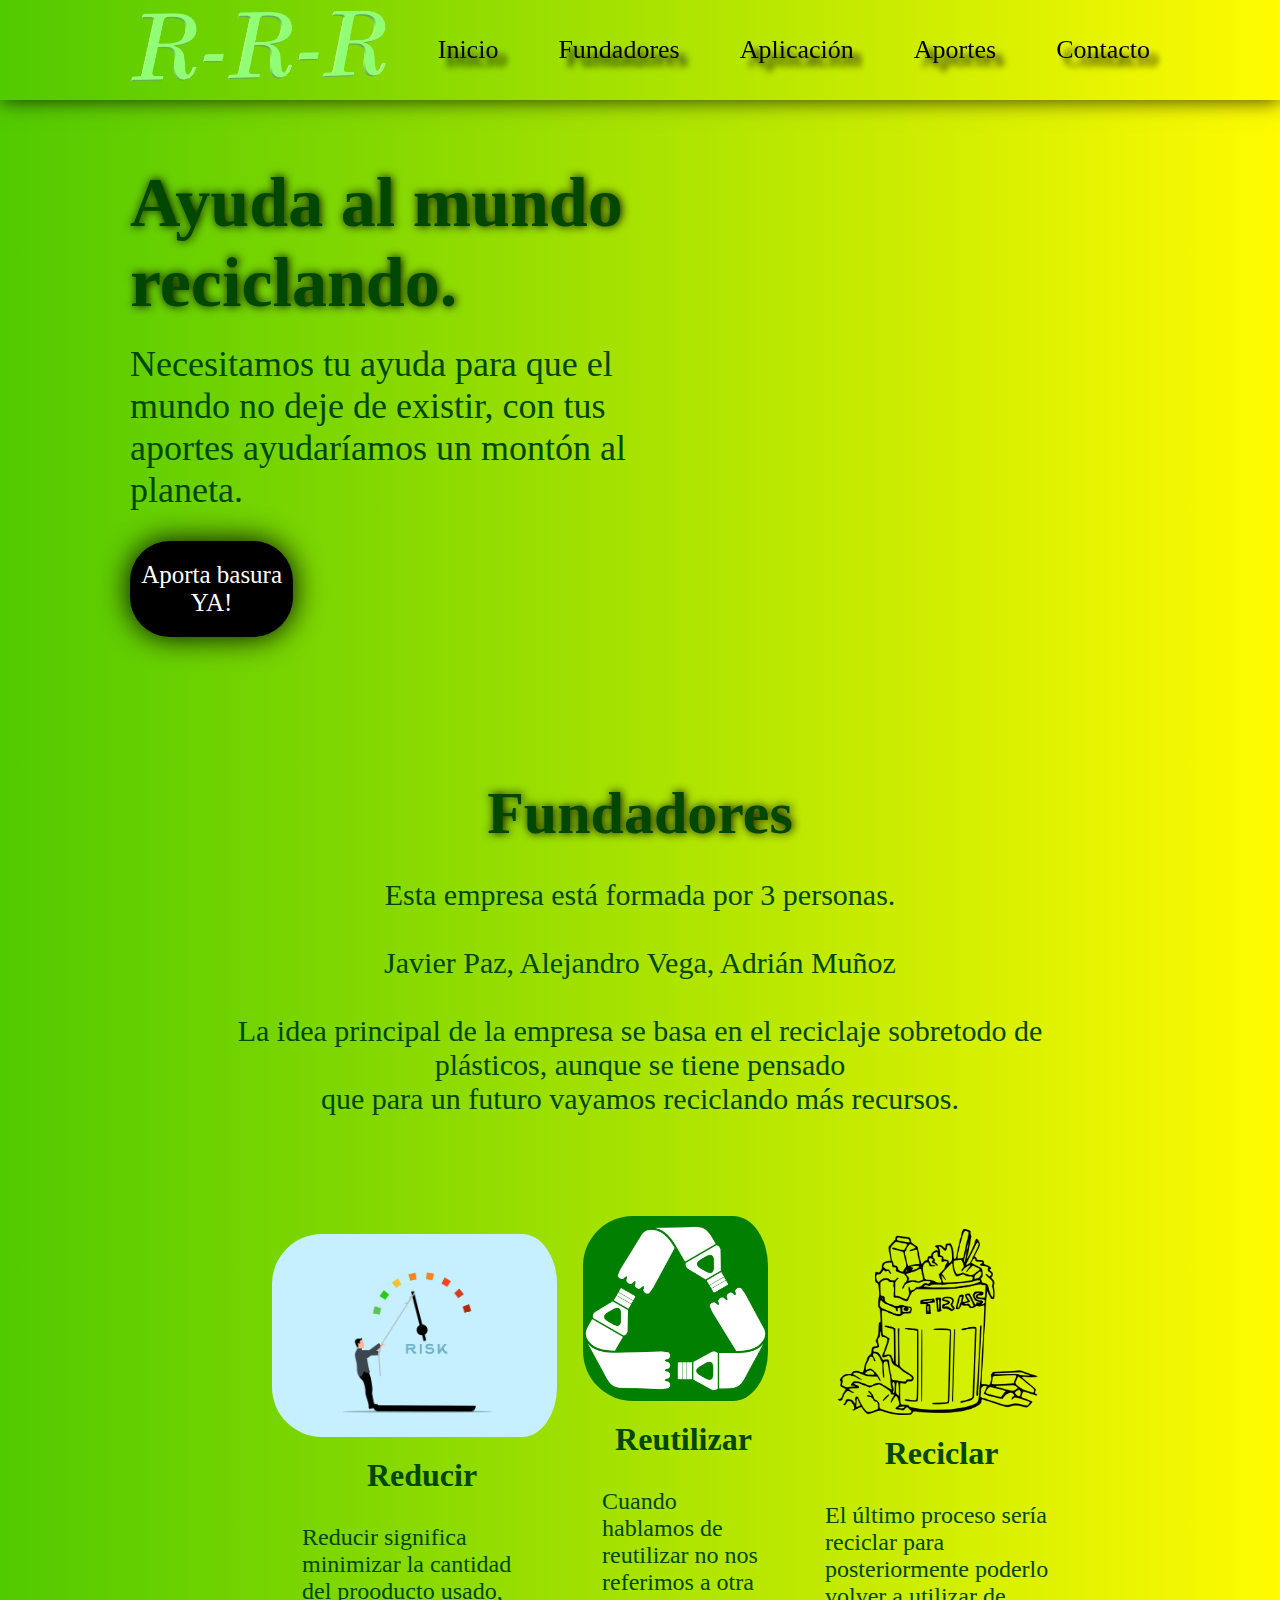
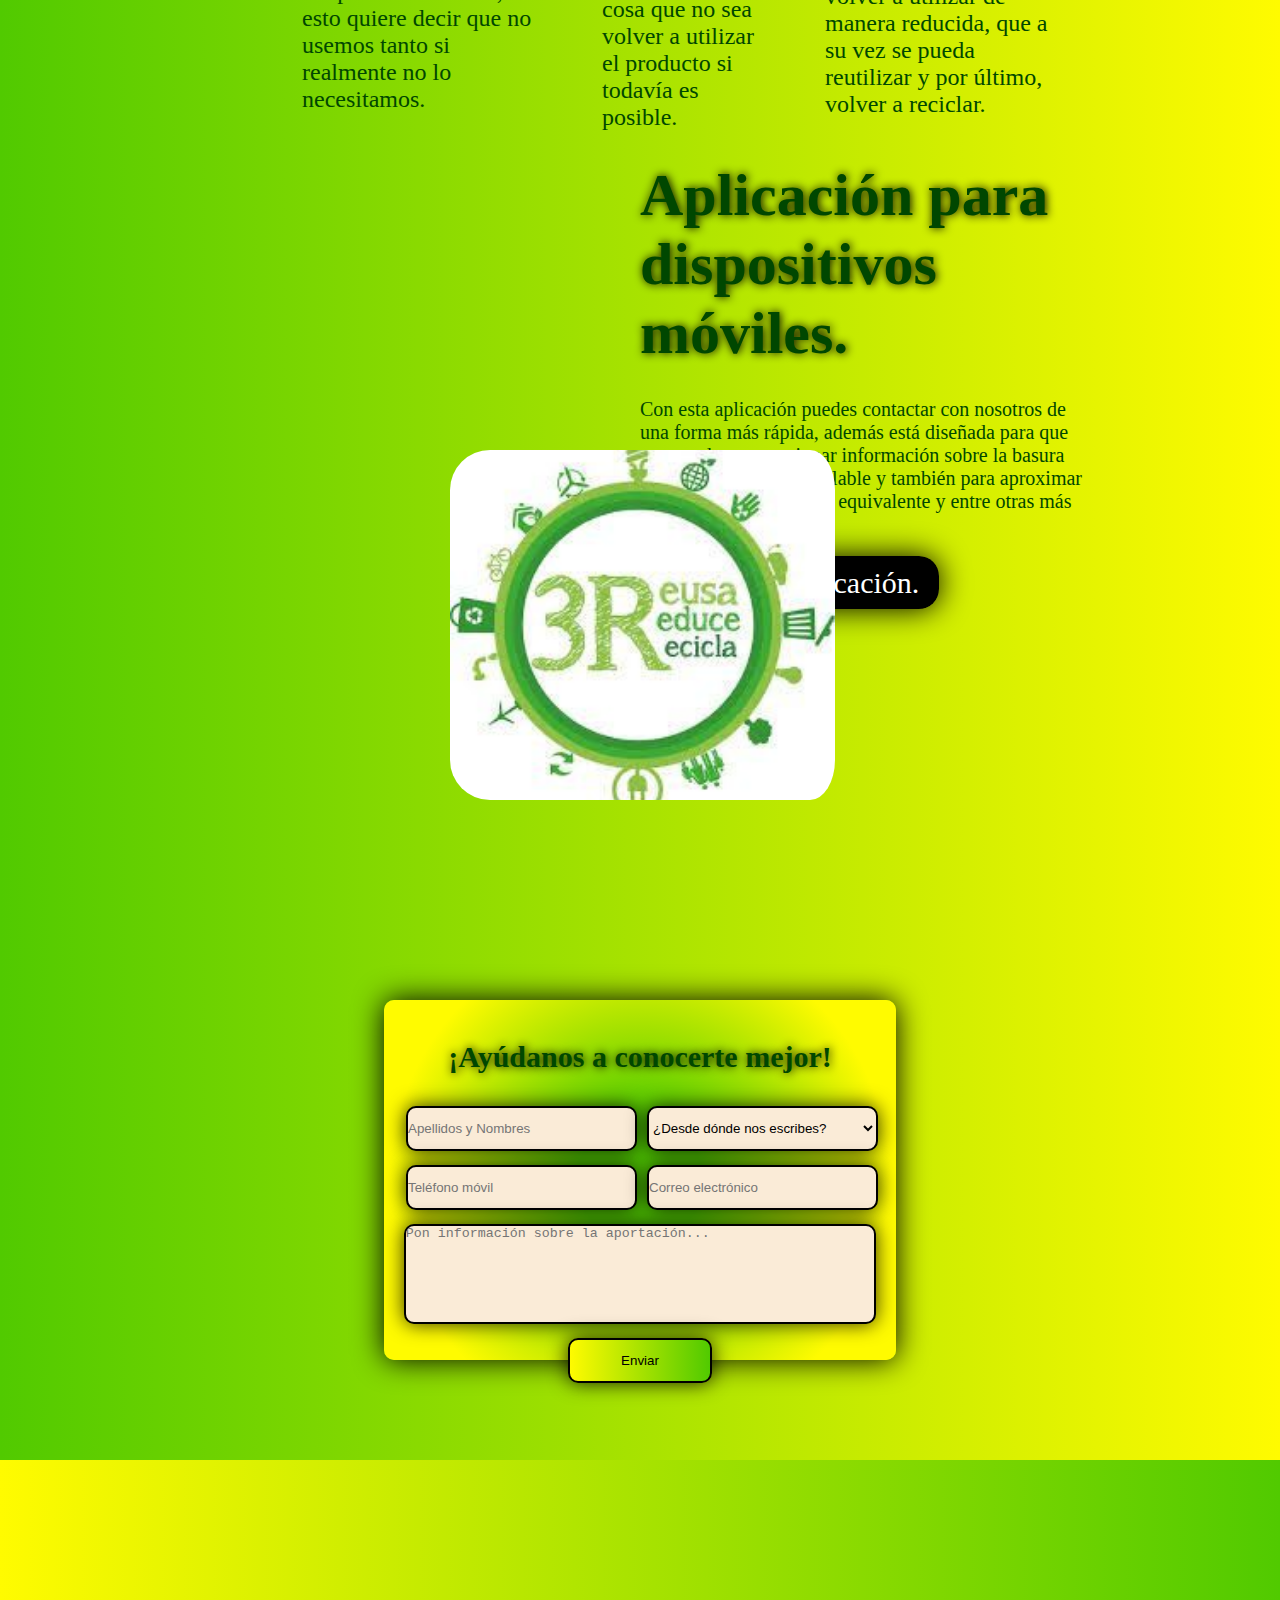
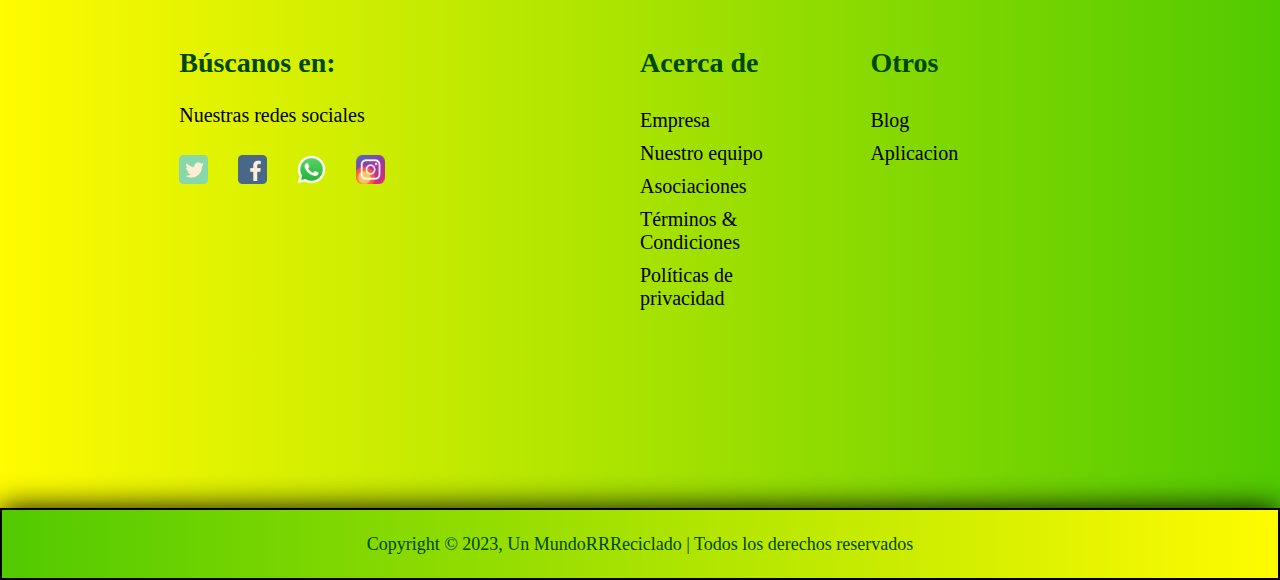
<file: index.html>
<!DOCTYPE html>
<html lang="en">
<head>
    <meta charset="UTF-8">
    <meta http-equiv="X-UA-Compatible" content="IE=edge">
    <meta name="viewport" content="width=device-width, initial-scale=1.0">
    <title>Pagina Wen Empresa</title>
    <link rel="stylesheet" href="Pagina.css" type="text/css">
</head>

<body>
    
    <main class="main">
        <section class="contenedor-1" id="inicio">
            <header class="cabecera">
                <div class="logo">
                    <img src="IMG/Logo_R-R-R.png" alt="Logo RRR">
                </div>
                <nav class="menu">
                    <a href="#inicio" class="link">Inicio</a>
                    <a href="#empresa" class="link">Fundadores</a>
                    <a href="#aplicacion" class="link">Aplicación</a>
                    <a href="#aportes" class="link">Aportes</a>
                    <a href="#contacto" class="link">Contacto</a>
                </nav>
            </header>

            <div class="banner">
                <div class="banner_textos">
                    <h1>Ayuda al mundo reciclando.</h1>
                    <p>Necesitamos tu ayuda para que el mundo no deje de existir,
                     con tus aportes ayudaríamos un montón al planeta.</p>
                     <a href="#aportes">Aporta basura YA!</a>
                </div>
            </div>
            <div id="empresa"></div>
        </section>
        
        <section class="contenedor-2">
            
            <div class="text">
                <h1>Fundadores</h1>
                <p>Esta empresa está formada por 3 personas.
                    <br><br>
                    Javier Paz, Alejandro Vega, Adrián Muñoz<br><br>
                    La idea principal de la empresa se basa en el reciclaje sobretodo de plásticos, aunque se tiene pensado <br>
                    que para un futuro vayamos reciclando más recursos.
                </p>
            </div>
            <div class="fotos">
                <div class="foto1">
                    <img width="300" src="IMG/FotoReducir.png" alt="Reducir">
                    <h2>Reducir</h2>
                    <p>Reducir significa minimizar la cantidad del prooducto usado, esto quiere decir
                        que no usemos tanto si realmente no lo necesitamos.
                    </p>
                </div>
                <div class="foto1">
                    <img width="200" height="215" src="IMG/FotoReutilizar.png" alt="Reutilizar">
                    <h2>Reutilizar</h2>
                    <p>Cuando hablamos de reutilizar no nos referimos a otra cosa que no sea
                        volver a utilizar el producto si todavía es posible.
                    </p>
                </div>
                <div class="foto1">
                    <img width="235" height="220" src="IMG/FotoReciclar.png" alt="Reciclar">
                    <h2>Reciclar</h2>
                    <p>El último proceso sería reciclar para posteriormente poderlo volver a utilizar de manera reducida, que a su vez 
                        se pueda reutilizar y por último, volver a reciclar.
                    </p>
                </div>
            </div>
        </section>
        <section class="contenedor-3" id="aplicacion">
            <div class="contenedorAplicacion">
                <img src="IMG/LogoAplicacion.jpg" alt="LogoAplicación">
            </div>
            <div class="contenedorTexto">
                <h1>Aplicación para dispositivos móviles.</h1>
                <p>Con esta aplicación puedes contactar con nosotros de una forma más rápida,
                     además está diseñada para que nos puedas proporcionar información sobre la basura que 
                     tienes para ser reciclable y también para aproximar una cantidad económica equivalente
                     y entre otras más funciones.
                </p>
                <a href="https://play.google.com/store/apps/details?id=co.white.weqbw&gl=ES" target="_blank">Descargar aplicación.</a>
            </div>
        </section>
        <section class="contenedor-4" id="aportes">
            <div class="mapa">
                <iframe src="https://www.google.com/maps/embed?pb=!4v1677411103159!6m8!1m7!1sGIf_t3lQZWU9KEHZOKfm1w!2m2!1d40.01350153253779!2d-6.106025044400516!3f312.63!4f-9.200000000000003!5f0.7820865974627469" width="800" height="600" style="border:0;" allowfullscreen="" loading="lazy" referrerpolicy="no-referrer-when-downgrade"></iframe>
            </div>
            <div class="formulario">
                <h2 class="formulario-titulo">¡Ayúdanos a conocerte mejor!</h2>
                <form action="" class="form">
                    <input type="text" class="item-1" placeholder="Apellidos y Nombres">
                    <select name="" id="" class="item-2">
                        <option label="¿Desde dónde nos escribes?" disabled selected></option>
                            <option value="">Plasencia</option>
                            <option value="">Malpartida de plasencia</option>
                            <option value="">Pueblos cerca (Radio de 50 km)</option>
                            <option value="">Cáceres</option>
                            <option value="">Badajoz</option>
                        </optgroup>

                    </select>
                    <input type="tel" class="item-1" placeholder="Teléfono móvil">
                    <input type="email" class="item-3" placeholder="Correo electrónico">
                    <textarea name="" id="" cols="30" rows="10" class="textarea" placeholder="Pon información sobre la aportación..."></textarea>
                    <input type="submit" value="Enviar" class="submit">
                </form>
            </div>
        </section>
        <section class="contenedor-5" id="contacto">
            <div class="footer-text">
                <div class="box1">
                    <h3>Búscanos en:</h3>
                    <p>Nuestras redes sociales</p>
                    <div class="rs">
                        <a href="https://twitter.com/IESValleJPla?s=20" target="_blank"><img src="IMG/LogoTwitter.png" alt="LogoTwitter"></a>
                        <a href="https://es-es.facebook.com/IESValledelJertePlasencia/" target="_blank"><img src="IMG/LogoFacebook.png" alt="LogoFacebook"></a>
                        <a title="927 01 77 74"><img src="IMG/LogoWhatsapp.png" alt="LogoWhatsapp"></a>
                        <a href="https://www.instagram.com/iesvallejpla/?hl=es" target="_blank"><img src="IMG/LogoInstagram.png" alt="LogoInstagram"></a>
                    </div>
                </div>
                <div class="box2" >
                    <h3>Acerca de</h3>
                    <a href="https://docs.google.com/document/d/1w7Rb1hFxaPBPj8ZLS8fEDuEE1j2FVpk5sbr0REuJ1F8/edit?usp=sharing" target="_blank">Empresa</a>
                    <a href="#Nuestro equipo" id="Nuestro equipo">Nuestro equipo</a>
                    <a href="https://www.cocacola.es/" target="_blank">Asociaciones</a>
                    <a href="#Términos & Condiciones" id="Términos & Condiciones">Términos & Condiciones</a>
                    <a href="#Políticas de privacidad" id="Políticas de privacidad">Políticas de privacidad</a>
                </div>
                <div class="box4">
                    <h3>Otros</h3>
                    <a href="#Blog" id="Blog">Blog</a>
                    <a href="https://play.google.com/store/apps/details?id=co.white.weqbw&gl=ES" target="_blank">Aplicacion</a>
                </div>
            </div>
            <footer class="pie">
                <p>Copyright &copy; 2023, Un MundoRRReciclado | Todos los derechos reservados</p>
            </footer>
        </section>
    </main>
</body>
</html>
</file>
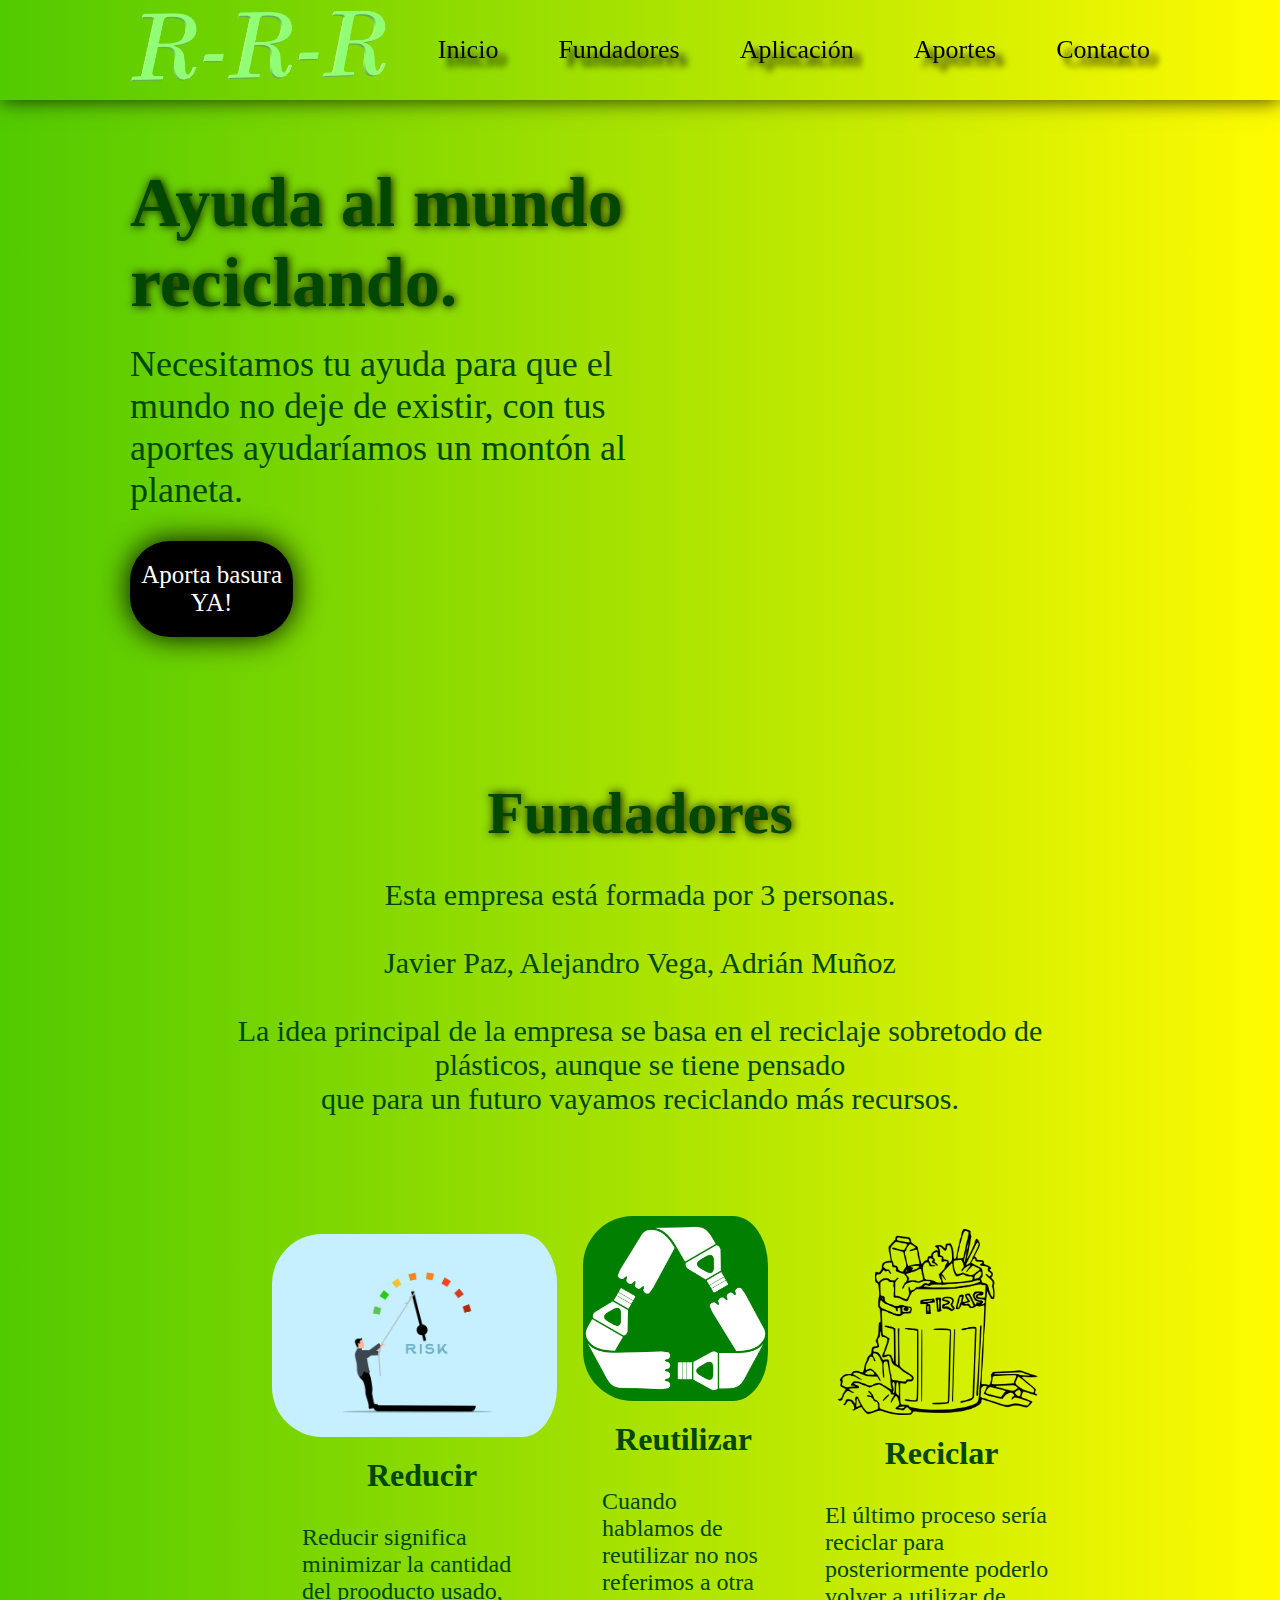
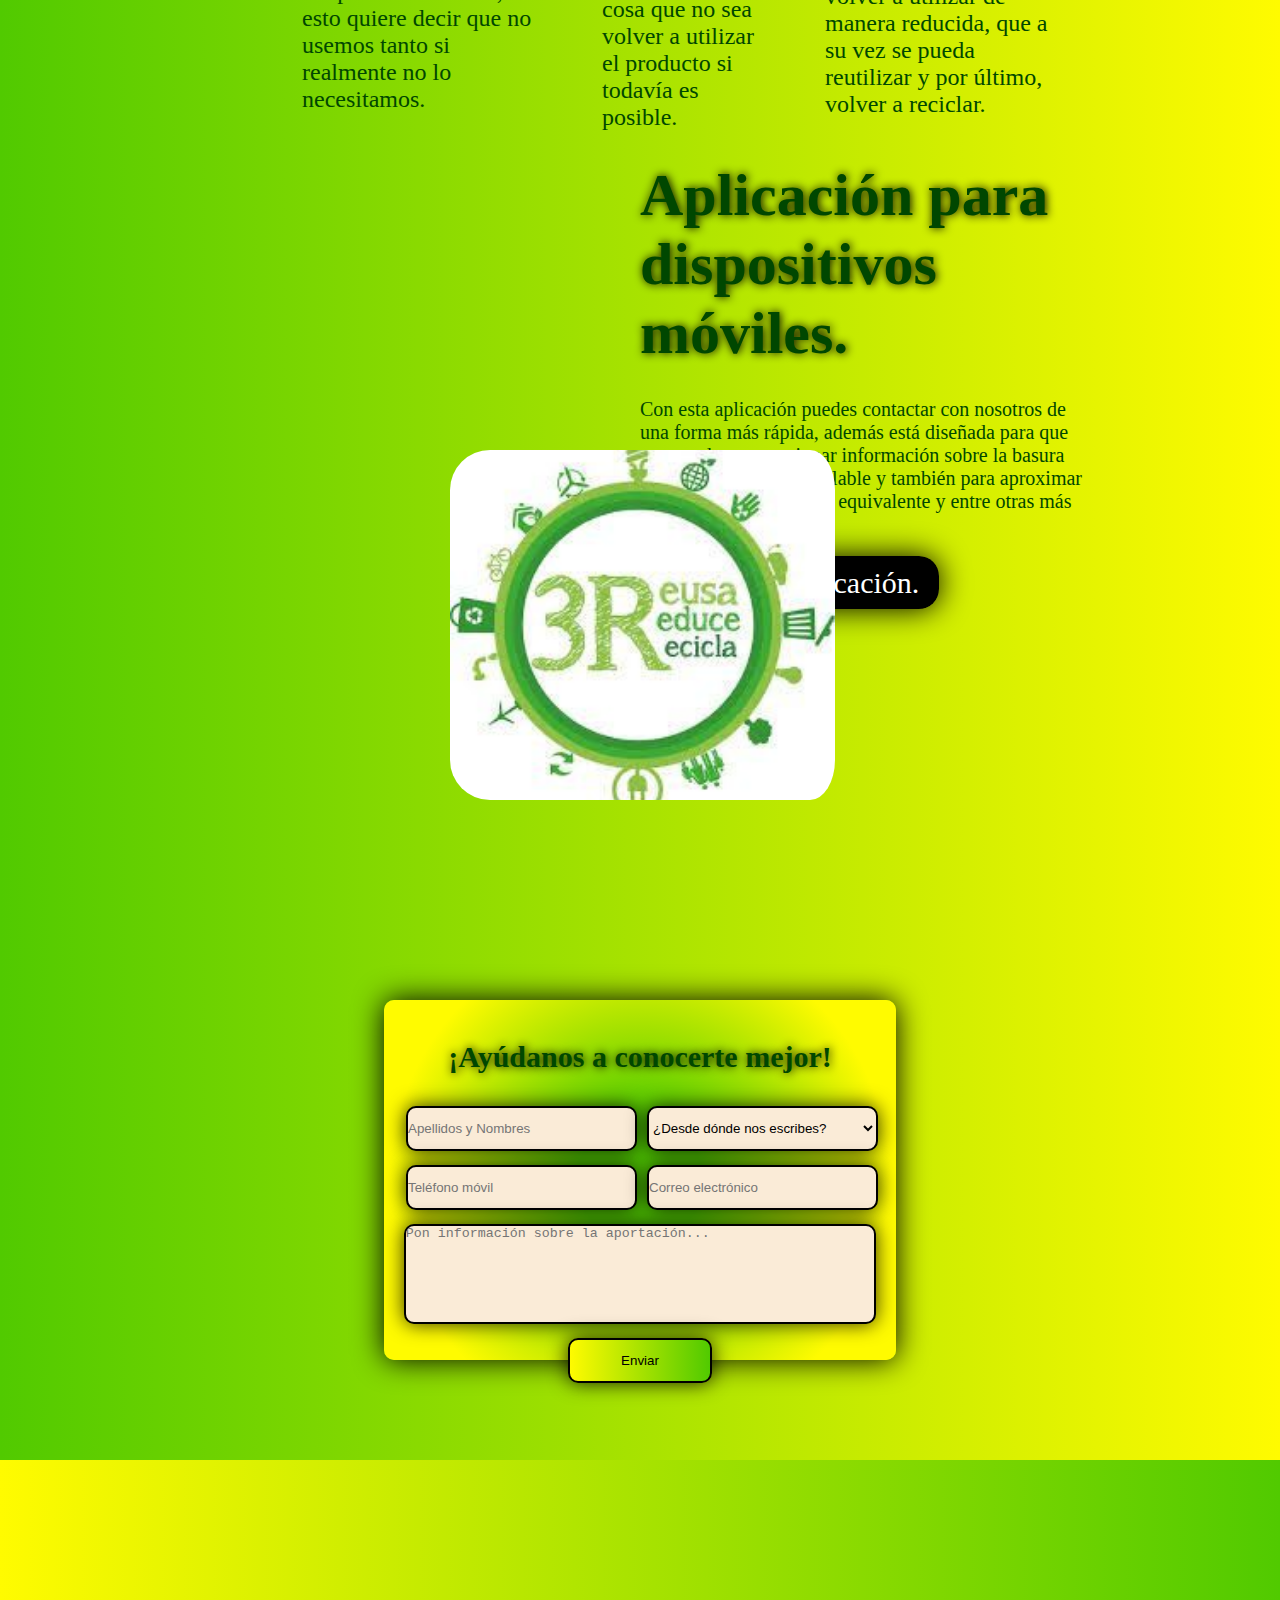
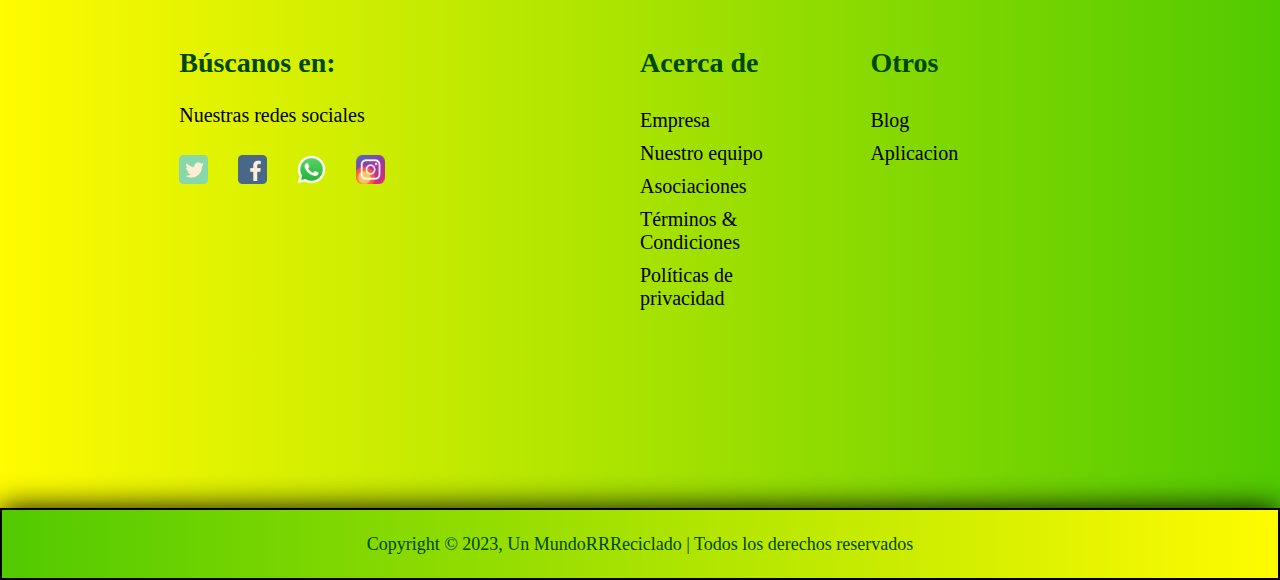
<file: HTML/index.html>
<!DOCTYPE html>
<html lang="en">
<head>
    <meta charset="UTF-8">
    <meta http-equiv="X-UA-Compatible" content="IE=edge">
    <meta name="viewport" content="width=device-width, initial-scale=1.0">
    <title>Pagina Wen Empresa</title>
    <link rel="stylesheet" href="/CSS/Pagina.css" type="text/css">
</head>

<body>
    
    <main class="main">
        <section class="contenedor-1" id="inicio">
            <header class="cabecera">
                <div class="logo">
                    <img src="/IMG/Logo_R-R-R.png" alt="Logo RRR">
                </div>
                <nav class="menu col-sm-6 col-xs-12">
                    <a href="#inicio" class="link">Inicio</a>
                    <a href="#empresa" class="link">Fundadores</a>
                    <a href="#aplicacion" class="link">Aplicación</a>
                    <a href="#aportes" class="link">Aportes</a>
                    <a href="#contacto" class="link">Contacto</a>
                </nav>
            </header>

            <div class="banner">
                <div class="banner_textos">
                    <h1>Ayuda al mundo reciclando.</h1>
                    <p>Necesitamos tu ayuda para que el mundo no deje de existir,
                     con tus aportes ayudaríamos un montón al planeta.</p>
                     <a href="#aportes">Aporta basura YA!</a>
                </div>
            </div>
            <div id="empresa"></div>
        </section>
        
        <section class="contenedor-2">
            
            <div class="text">
                <h1>Fundadores</h1>
                <p>Esta empresa está formada por 3 personas.
                    <br><br>
                    Javier Paz, Alejandro Vega, Adrián Muñoz<br><br>
                    La idea principal de la empresa se basa en el reciclaje sobretodo de plásticos, aunque se tiene pensado <br>
                    que para un futuro vayamos reciclando más recursos.
                </p>
            </div>
            <div class="fotos">
                <div class="foto1">
                    <img width="300" src="/IMG/FotoReducir.png" alt="Reducir">
                    <h2>Reducir</h2>
                    <p>Reducir significa minimizar la cantidad del prooducto usado, esto quiere decir
                        que no usemos tanto si realmente no lo necesitamos.
                    </p>
                </div>
                <div class="foto1">
                    <img width="200" height="215" src="/IMG/FotoReutilizar.png" alt="Reutilizar">
                    <h2>Reutilizar</h2>
                    <p>Cuando hablamos de reutilizar no nos referimos a otra cosa que no sea
                        volver a utilizar el producto si todavía es posible.
                    </p>
                </div>
                <div class="foto1">
                    <img width="235" height="220" src="/IMG/FotoReciclar.png" alt="Reciclar">
                    <h2>Reciclar</h2>
                    <p>El último proceso sería reciclar para posteriormente poderlo volver a utilizar de manera reducida, que a su vez 
                        se pueda reutilizar y por último, volver a reciclar.
                    </p>
                </div>
            </div>
        </section>
        <section class="contenedor-3" id="aplicacion">
            <div class="contenedorAplicacion">
                <img src="/IMG/LogoAplicacion.jpg" alt="LogoAplicación">
            </div>
            <div class="contenedorTexto">
                <h1>Aplicación para dispositivos móviles.</h1>
                <p>Con esta aplicación puedes contactar con nosotros de una forma más rápida,
                     además está diseñada para que nos puedas proporcionar información sobre la basura que 
                     tienes para ser reciclable y también para aproximar una cantidad económica equivalente
                     y entre otras más funciones.
                </p>
                <a href="https://play.google.com/store/apps/details?id=co.white.weqbw&gl=ES" target="_blank">Descargar aplicación.</a>
            </div>
        </section>
        <section class="contenedor-4" id="aportes">
            <div class="mapa">
                <iframe src="https://www.google.com/maps/embed?pb=!4v1677411103159!6m8!1m7!1sGIf_t3lQZWU9KEHZOKfm1w!2m2!1d40.01350153253779!2d-6.106025044400516!3f312.63!4f-9.200000000000003!5f0.7820865974627469" width="800" height="600" style="border:0;" allowfullscreen="" loading="lazy" referrerpolicy="no-referrer-when-downgrade"></iframe>
            </div>
            <div class="formulario">
                <h2 class="formulario-titulo">¡Ayúdanos a conocerte mejor!</h2>
                <form action="" class="form">
                    <input type="text" class="item-1" placeholder="Apellidos y Nombres">
                    <select name="" id="" class="item-2">
                        <option label="¿Desde dónde nos escribes?" disabled selected></option>
                            <option value="">Plasencia</option>
                            <option value="">Malpartida de plasencia</option>
                            <option value="">Pueblos cerca (Radio de 50 km)</option>
                            <option value="">Cáceres</option>
                            <option value="">Badajoz</option>
                        </optgroup>

                    </select>
                    <input type="tel" class="item-1" placeholder="Teléfono móvil">
                    <input type="email" class="item-3" placeholder="Correo electrónico">
                    <textarea name="" id="" cols="30" rows="10" class="textarea" placeholder="Pon información sobre la aportación..."></textarea>
                    <input type="submit" value="Enviar" class="submit">
                </form>
            </div>
        </section>
        <section class="contenedor-5" id="contacto">
            <div class="footer-text">
                <div class="box1">
                    <h3>Búscanos en:</h3>
                    <p>Nuestras redes sociales</p>
                    <div class="rs">
                        <a href="https://twitter.com/IESValleJPla?s=20" target="_blank"><img src="/IMG/LogoTwitter.png" alt="LogoTwitter"></a>
                        <a href="https://es-es.facebook.com/IESValledelJertePlasencia/" target="_blank"><img src="/IMG/LogoFacebook.png" alt="LogoFacebook"></a>
                        <a title="927 01 77 74"><img src="/IMG/LogoWhatsapp.png" alt="LogoWhatsapp"></a>
                        <a href="https://www.instagram.com/iesvallejpla/?hl=es" target="_blank"><img src="/IMG/LogoInstagram.png" alt="LogoInstagram"></a>
                    </div>
                </div>
                <div class="box2" >
                    <h3>Acerca de</h3>
                    <a href="https://docs.google.com/document/d/1w7Rb1hFxaPBPj8ZLS8fEDuEE1j2FVpk5sbr0REuJ1F8/edit?usp=sharing" target="_blank">Empresa</a>
                    <a href="#Nuestro equipo" id="Nuestro equipo">Nuestro equipo</a>
                    <a href="https://www.cocacola.es/" target="_blank">Asociaciones</a>
                    <a href="#Términos & Condiciones" id="Términos & Condiciones">Términos & Condiciones</a>
                    <a href="#Políticas de privacidad" id="Políticas de privacidad">Políticas de privacidad</a>
                </div>
                <div class="box4">
                    <h3>Otros</h3>
                    <a href="#Blog" id="Blog">Blog</a>
                    <a href="https://play.google.com/store/apps/details?id=co.white.weqbw&gl=ES" target="_blank">Aplicacion</a>
                </div>
            </div>
            <footer class="pie">
                <p>Copyright &copy; 2023, Un MundoRRReciclado | Todos los derechos reservados</p>
            </footer>
        </section>
    </main>
</body>
</html>
</file>
<file: Pagina.css>
* {
	margin: 0;
	padding: 0;
	box-sizing: border-box;
}

.main {
	width: 100%;
	height:100%;
	background: linear-gradient(to right, #51ca00, rgb(255, 251, 0));
	min-width: 1100px;
	min-height: 2000px;
}


/* Inicio de seccion 1 */


.contenedor-1 {
	width: 100%;
	height: 100vh;
	background-position: center;
}

.cabecera {
	z-index: 800;
	background: linear-gradient(to right, #51ca00, rgb(255, 251, 0));
	width: 100%;
	height: 100px;
	display: flex;
	overflow: hidden;
	position: fixed;
    top: 0;
    box-shadow: 0 0 20px rgba(0, 0, 0, 0.8);
	
}

.logo {
	width: 20%;
	padding-left: 130px;
	display: flex;
	justify-content: start;
	align-items: center;
}

.menu {
	width: 80%;
	display: flex;
	flex-direction: row;
	justify-content: end;
	align-items: center;
	padding-right: 100px;
	
}

.link {
	color: #000000;
	padding: 35px 30px;
	text-decoration: none;
	text-shadow: 8px 8px 6px black;
	font-size: 26px;
	font-family:Georgia, 'Times New Roman', Times, serif;
}

.link:hover {
	background-color: #bbff00;
	color: #000000;
	text-decoration: none;
	cursor: pointer;
    transform:  scale(1.2);
    transition: 0.3s;
}

.banner {
	width: 100%;
	height: calc(100vh - 100px);
	display: flex;
	justify-content: start;
	align-items: center;
	
}

.banner_textos {
	width: 50%;
	display: flex;
	flex-direction: column;
	padding-left: 130px;
	color: rgb(0, 71, 0);
	font-family:Georgia, 'Times New Roman', Times, serif;
}

.banner_textos h1 {
	font-size: 70px;
	text-shadow: 1px 0px 10px black;

}

.banner_textos p {
	font-size: 36px;
	margin: 20px 0px 30px 0px;
	
}

.banner_textos a {
	background-color: black;
	width: 32%;
	padding: 20px 0px;
	text-align: center;
	text-decoration: none;
	font-size: 25px;
	color: #ffffff;
	border-radius: 40px;
	box-shadow: 0 0 30px black;
	
}

.banner_textos a:hover {
	background-color:#ffffff;
	color: #000000;
	text-decoration: none;
	font-size: 25px;
	cursor: pointer;
    transform:  scale(1.1);
    transition: 0.5s;
}


/* Fin de seccion 1 */


/* Inicio de seccion 2 */


.contenedor-2 {
	width: 100%;
	height: 80vh;
	display: flex;
	flex-direction: column;
	justify-content: center;
	align-items: center;
	color: rgb(0, 71, 0);
	font-family:Georgia, 'Times New Roman', Times, serif;

}

.text {
	width: 70%;
	display: flex;
	flex-direction: column;
	justify-content: center;
	align-items: center;
}

.text h1 {
	margin-top: 20px;
	font-size: 60px;
	text-shadow: 1px 0px 10px black;

}

.text p {
	margin: 30px;
	font-size: 30px;
	text-align: center;
}

.fotos {
	padding-left: 80px;
	width: 70%;
	display: flex;
	flex-direction: row;
	justify-content: center;
	align-items: center;
	margin-top: 70px;
	
}

.foto1 {
	display: flex;
	flex-direction: column;
	justify-content: center;
	align-items: center;
	
}

.foto1 img {
	border-radius: 50px;
	
}

.foto1 h2 {
	margin-top: 20px;
	font-size: 32px;
}

.foto1 p {
	margin: 30px;
	font-size: 24px;
}


/* Fin de seccion 2 */




/* Inicio de seccion 3 */
.contenedor-3 {
	width: 100%;
	height: 80vh;
	display: flex;
	flex-direction: row;
	justify-content: center;
	align-items: center;
	color: rgb(0, 71, 0);
	font-family:Georgia, 'Times New Roman', Times, serif;
}

.contenedorAplicacion {
	width: 35%;
}

.contenedorAplicacion img {
	border-radius: 40px;
	position:absolute ;
	left: 450px;
	top: 2050px;
	width: 400px;
	height: 350px;

}

.contenedorTexto {
	width: 35%;
	font-family:Georgia, 'Times New Roman', Times, serif;	
}
.contenedorTexto h1 {
	font-size: 60px;
	text-decoration: none;
	text-shadow: 1px 0px 10px black;

}

.contenedorTexto p {
	font-size: 20px;
	margin: 30px 0px;
}

.contenedorTexto a {
	background-color: rgb(0, 0, 0);
	font-size: 30px;
	text-decoration: none;
	border-radius: 20px;
	padding: 10px 20px;
	color: #ffffff;
	box-shadow: 0 0 30px black;

}
.contenedorTexto a:hover {
	background-color: rgb(255, 255, 255);
	color: #000000;
	cursor: pointer;
    transform:  scale(1.2);
    transition: 0.5s;
}

/* Fin de seccion 3 */



/* Inicio de seccion 4 */
.contenedor-4 {
	width: 100%;
	height: 80vh;
	display: flex;
	flex-direction: row;
	justify-content: center;
	align-items: center;
	color: rgb(0, 71, 0);
	font-family:Georgia, 'Times New Roman', Times, serif;
	position: relative;
}
.mapa {
	width: 100%;
	height: 100vh;
}

iframe {
	width: 100%;
	height: 100vh;
}

.formulario {
	position: absolute;
	background: radial-gradient(circle, #51ca00 20%, rgb(255, 251, 0) 80%);
	bottom: 100px;
	width: 40%;
	height: 50%;
	padding: 15px 15px;
	border-radius: 10px;
	box-shadow: 0 0 30px black;

}

.formulario-titulo {
	font-size: 30px;
	font-weight: 900;
	margin: 25px;
	text-align: center;
	text-shadow: 1px 0px 10px black;

}

.form {
	width: 100%;
	height: 80%;
	display: grid;
	grid-template-columns: 50% 50%;
}

.item-1, .item-2 {
	width: 96%;
	height: 45px;
	margin: 7px;
	outline: none;
	background-color: antiquewhite;
	border-radius: 10px;
	border: none;
	border: 2px solid black;
    box-shadow: 0 0 20px rgb(0 0 0 / 80%);
}


.item-3 {
	width: 96%;
	height: 45px;
	margin: 7px;
	outline: none;
	background-color: antiquewhite;
	border-radius: 10px;
	border: none;
	border: 2px solid black;
    box-shadow: 0 0 20px rgb(0 0 0 / 80%);
}

.textarea {
	width: 98%;
	height: 100px;
	margin: 7px auto;
	grid-column: 1/3;
	outline: none;
	resize: none;
	background-color: antiquewhite;
	border-radius: 10px;
	border: none;
	border: 2px solid black;
    box-shadow: 0 0 20px rgb(0 0 0 / 80%);
}

.submit {
	width: 30%;
	height: 45px;
	margin: 7px auto;
	grid-column: 1/3;
	outline: none;
	background: linear-gradient(to right, rgb(255, 251, 0), #51ca00);
	border-radius: 10px;
	border: none;
	border: 2px solid black;
    box-shadow: 0 0 20px rgb(0 0 0 / 80%);
}

.submit:hover{
	background: linear-gradient(to right, #51ca00, rgb(255, 251, 0));
    cursor: pointer;
    transform:  scale(1.4);
    transition: 0.5s;
}


/* Fin de seccion 4 */

/* Inicio de seccion 5 */
.contenedor-5 {
	background: linear-gradient(to right, rgb(255, 251, 0), #51ca00);
	width: 100%;
	height: 80vh;
	display: flex;
	flex-direction: column;
	justify-content: center;
	align-items: center;
	color: rgb(0, 71, 0);
	font-family:Georgia, 'Times New Roman', Times, serif;
}
.footer-text {
	width: 90%;
	height: 90%;
	display: flex;
	flex-direction: row;
	justify-content: center;
	align-items: center;
}

.box1 {
	width: 40%;
	height: 50%;
	display: flex;
	flex-direction: column;
	padding-right: 50px;
	color: #000000;
}

.box2, .box3, .box4 {
	width: 20%;
	height: 50%;
	display: flex;
	flex-direction: column;
	padding-right: 50px;
}
.box1 h3, .box2 h3, box3  h3, .box4 h3 {
	font-size: 28px;
	margin: 25px 0px;
	color:rgb(0, 71, 0) ;
}
.box1 p {
	font-size: 20px;
}

.box1 a, .box2 a, box3 a, .box4 a {
	text-decoration: none;
	color: #000000;
	margin: 5px 0px;
	font-size: 20px;
}

.rs {
	width: 100%;
	height: 40px;
	display: flex;
	flex-direction: row;
	justify-content: left;
	align-items: center;
	margin: 25px 0px;
}

.rs a, img {
	object-fit: cover;
	height: 85%;
	margin-left: 0px;
	padding-right: 15px;
}

.pie {
	width: 100%;
	height: 10%;
	display: flex;
	justify-content: center;
	align-items: center;
	border: 2px solid black;
	background: linear-gradient(to right, #51ca00, rgb(255, 251, 0));
	box-shadow: 0 0 30px black;
}

.pie p {
	font-size: 18px;
}

.pie a {
	text-decoration: none;
	color: #000000;
	font-size: 18px;
}
.box2 a:hover {
	color: #28681b;
	font-size: 22px;
}
.box4 a:hover {
	color: #28681b;
	font-size: 22px;
}



/* Fin de seccion 5 */
</file>
<file: CSS/Pagina.css>
* {
	margin: 0;
	padding: 0;
	box-sizing: border-box;
}

.main {
	width: 100%;
	height:100%;
	background: linear-gradient(to right, #51ca00, rgb(255, 251, 0));
	min-width: 1100px;
	min-height: 2000px;
}


/* Inicio de seccion 1 */


.contenedor-1 {
	width: 100%;
	height: 100vh;
	background-position: center;
}

.cabecera {
	z-index: 800;
	background: linear-gradient(to right, #51ca00, rgb(255, 251, 0));
	width: 100%;
	height: 100px;
	display: flex;
	overflow: hidden;
	position: fixed;
    top: 0;
    box-shadow: 0 0 20px rgba(0, 0, 0, 0.8);
	
}

.logo {
	width: 20%;
	padding-left: 130px;
	display: flex;
	justify-content: start;
	align-items: center;
}

.menu {
	width: 80%;
	display: flex;
	flex-direction: row;
	justify-content: end;
	align-items: center;
	padding-right: 100px;
	
}

.link {
	color: #000000;
	padding: 35px 30px;
	text-decoration: none;
	text-shadow: 8px 8px 6px black;
	font-size: 26px;
	font-family:Georgia, 'Times New Roman', Times, serif;
}

.link:hover {
	background-color: #bbff00;
	color: #000000;
	text-decoration: none;
	cursor: pointer;
    transform:  scale(1.2);
    transition: 0.3s;
}

.banner {
	width: 100%;
	height: calc(100vh - 100px);
	display: flex;
	justify-content: start;
	align-items: center;
	
}

.banner_textos {
	width: 50%;
	display: flex;
	flex-direction: column;
	padding-left: 130px;
	color: rgb(0, 71, 0);
	font-family:Georgia, 'Times New Roman', Times, serif;
}

.banner_textos h1 {
	font-size: 70px;
	text-shadow: 1px 0px 10px black;

}

.banner_textos p {
	font-size: 36px;
	margin: 20px 0px 30px 0px;
	
}

.banner_textos a {
	background-color: black;
	width: 32%;
	padding: 20px 0px;
	text-align: center;
	text-decoration: none;
	font-size: 25px;
	color: #ffffff;
	border-radius: 40px;
	box-shadow: 0 0 30px black;
	
}

.banner_textos a:hover {
	background-color:#ffffff;
	color: #000000;
	text-decoration: none;
	font-size: 25px;
	cursor: pointer;
    transform:  scale(1.1);
    transition: 0.5s;
}


/* Fin de seccion 1 */


/* Inicio de seccion 2 */


.contenedor-2 {
	width: 100%;
	height: 80vh;
	display: flex;
	flex-direction: column;
	justify-content: center;
	align-items: center;
	color: rgb(0, 71, 0);
	font-family:Georgia, 'Times New Roman', Times, serif;

}

.text {
	width: 70%;
	display: flex;
	flex-direction: column;
	justify-content: center;
	align-items: center;
}

.text h1 {
	margin-top: 20px;
	font-size: 60px;
	text-shadow: 1px 0px 10px black;

}

.text p {
	margin: 30px;
	font-size: 30px;
	text-align: center;
}

.fotos {
	padding-left: 80px;
	width: 70%;
	display: flex;
	flex-direction: row;
	justify-content: center;
	align-items: center;
	margin-top: 70px;
	
}

.foto1 {
	display: flex;
	flex-direction: column;
	justify-content: center;
	align-items: center;
	
}

.foto1 img {
	border-radius: 50px;
	
}

.foto1 h2 {
	margin-top: 20px;
	font-size: 32px;
}

.foto1 p {
	margin: 30px;
	font-size: 24px;
}


/* Fin de seccion 2 */




/* Inicio de seccion 3 */
.contenedor-3 {
	width: 100%;
	height: 80vh;
	display: flex;
	flex-direction: row;
	justify-content: center;
	align-items: center;
	color: rgb(0, 71, 0);
	font-family:Georgia, 'Times New Roman', Times, serif;
}

.contenedorAplicacion {
	width: 35%;
}

.contenedorAplicacion img {
	border-radius: 40px;
	position:absolute ;
	left: 450px;
	top: 2050px;
	width: 400px;
	height: 350px;

}

.contenedorTexto {
	width: 35%;
	font-family:Georgia, 'Times New Roman', Times, serif;	
}
.contenedorTexto h1 {
	font-size: 60px;
	text-decoration: none;
	text-shadow: 1px 0px 10px black;

}

.contenedorTexto p {
	font-size: 20px;
	margin: 30px 0px;
}

.contenedorTexto a {
	background-color: rgb(0, 0, 0);
	font-size: 30px;
	text-decoration: none;
	border-radius: 20px;
	padding: 10px 20px;
	color: #ffffff;
	box-shadow: 0 0 30px black;

}
.contenedorTexto a:hover {
	background-color: rgb(255, 255, 255);
	color: #000000;
	cursor: pointer;
    transform:  scale(1.2);
    transition: 0.5s;
}

/* Fin de seccion 3 */



/* Inicio de seccion 4 */
.contenedor-4 {
	width: 100%;
	height: 80vh;
	display: flex;
	flex-direction: row;
	justify-content: center;
	align-items: center;
	color: rgb(0, 71, 0);
	font-family:Georgia, 'Times New Roman', Times, serif;
	position: relative;
}
.mapa {
	width: 100%;
	height: 100vh;
}

iframe {
	width: 100%;
	height: 100vh;
}

.formulario {
	position: absolute;
	background: radial-gradient(circle, #51ca00 20%, rgb(255, 251, 0) 80%);
	bottom: 100px;
	width: 40%;
	height: 50%;
	padding: 15px 15px;
	border-radius: 10px;
	box-shadow: 0 0 30px black;

}

.formulario-titulo {
	font-size: 30px;
	font-weight: 900;
	margin: 25px;
	text-align: center;
	text-shadow: 1px 0px 10px black;

}

.form {
	width: 100%;
	height: 80%;
	display: grid;
	grid-template-columns: 50% 50%;
}

.item-1, .item-2 {
	width: 96%;
	height: 45px;
	margin: 7px;
	outline: none;
	background-color: antiquewhite;
	border-radius: 10px;
	border: none;
	border: 2px solid black;
    box-shadow: 0 0 20px rgb(0 0 0 / 80%);
}


.item-3 {
	width: 96%;
	height: 45px;
	margin: 7px;
	outline: none;
	background-color: antiquewhite;
	border-radius: 10px;
	border: none;
	border: 2px solid black;
    box-shadow: 0 0 20px rgb(0 0 0 / 80%);
}

.textarea {
	width: 98%;
	height: 100px;
	margin: 7px auto;
	grid-column: 1/3;
	outline: none;
	resize: none;
	background-color: antiquewhite;
	border-radius: 10px;
	border: none;
	border: 2px solid black;
    box-shadow: 0 0 20px rgb(0 0 0 / 80%);
}

.submit {
	width: 30%;
	height: 45px;
	margin: 7px auto;
	grid-column: 1/3;
	outline: none;
	background: linear-gradient(to right, rgb(255, 251, 0), #51ca00);
	border-radius: 10px;
	border: none;
	border: 2px solid black;
    box-shadow: 0 0 20px rgb(0 0 0 / 80%);
}

.submit:hover{
	background: linear-gradient(to right, #51ca00, rgb(255, 251, 0));
    cursor: pointer;
    transform:  scale(1.4);
    transition: 0.5s;
}


/* Fin de seccion 4 */

/* Inicio de seccion 5 */
.contenedor-5 {
	background: linear-gradient(to right, rgb(255, 251, 0), #51ca00);
	width: 100%;
	height: 80vh;
	display: flex;
	flex-direction: column;
	justify-content: center;
	align-items: center;
	color: rgb(0, 71, 0);
	font-family:Georgia, 'Times New Roman', Times, serif;
}
.footer-text {
	width: 90%;
	height: 90%;
	display: flex;
	flex-direction: row;
	justify-content: center;
	align-items: center;
}

.box1 {
	width: 40%;
	height: 50%;
	display: flex;
	flex-direction: column;
	padding-right: 50px;
	color: #000000;
}

.box2, .box3, .box4 {
	width: 20%;
	height: 50%;
	display: flex;
	flex-direction: column;
	padding-right: 50px;
}
.box1 h3, .box2 h3, box3  h3, .box4 h3 {
	font-size: 28px;
	margin: 25px 0px;
	color:rgb(0, 71, 0) ;
}
.box1 p {
	font-size: 20px;
}

.box1 a, .box2 a, box3 a, .box4 a {
	text-decoration: none;
	color: #000000;
	margin: 5px 0px;
	font-size: 20px;
}

.rs {
	width: 100%;
	height: 40px;
	display: flex;
	flex-direction: row;
	justify-content: left;
	align-items: center;
	margin: 25px 0px;
}

.rs a, img {
	object-fit: cover;
	height: 85%;
	margin-left: 0px;
	padding-right: 15px;
}

.pie {
	width: 100%;
	height: 10%;
	display: flex;
	justify-content: center;
	align-items: center;
	border: 2px solid black;
	background: linear-gradient(to right, #51ca00, rgb(255, 251, 0));
	box-shadow: 0 0 30px black;
}

.pie p {
	font-size: 18px;
}

.pie a {
	text-decoration: none;
	color: #000000;
	font-size: 18px;
}
.box2 a:hover {
	color: #28681b;
	font-size: 22px;
}
.box4 a:hover {
	color: #28681b;
	font-size: 22px;
}



/* Fin de seccion 5 */
</file>
